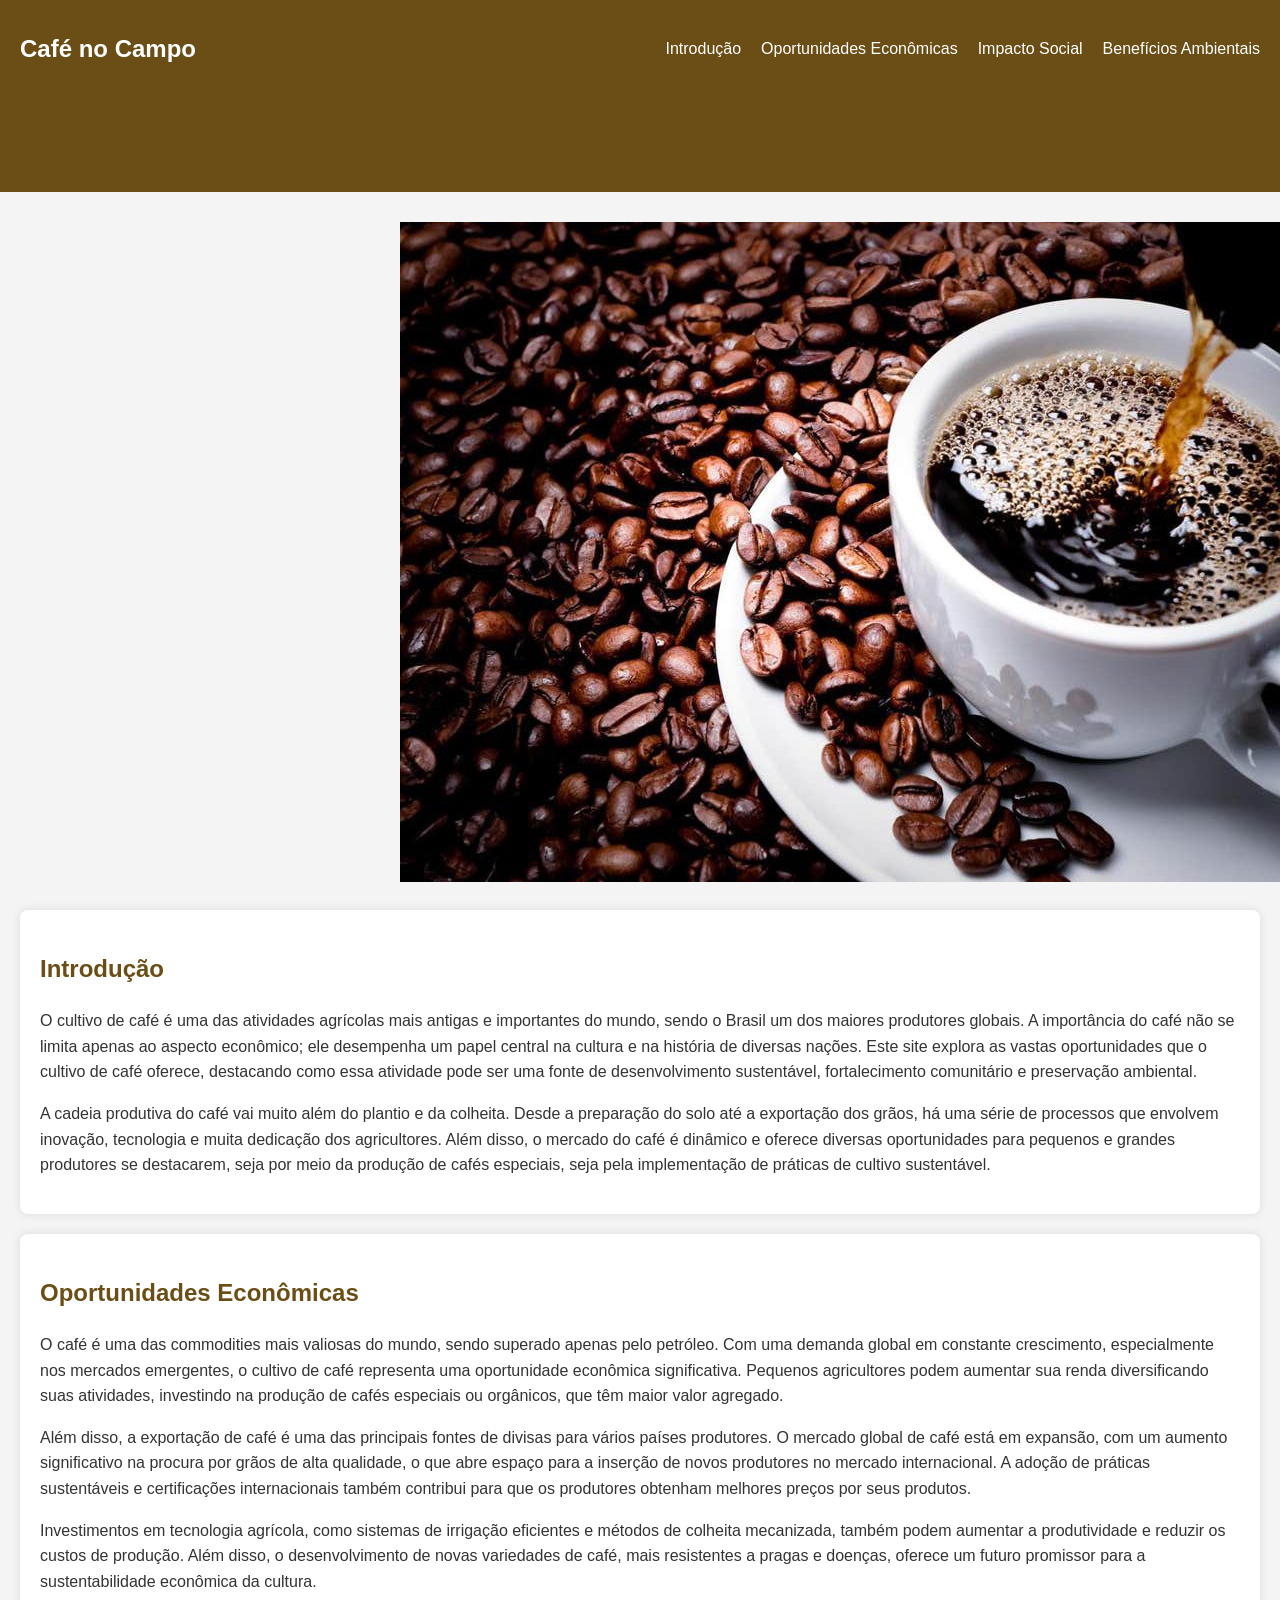
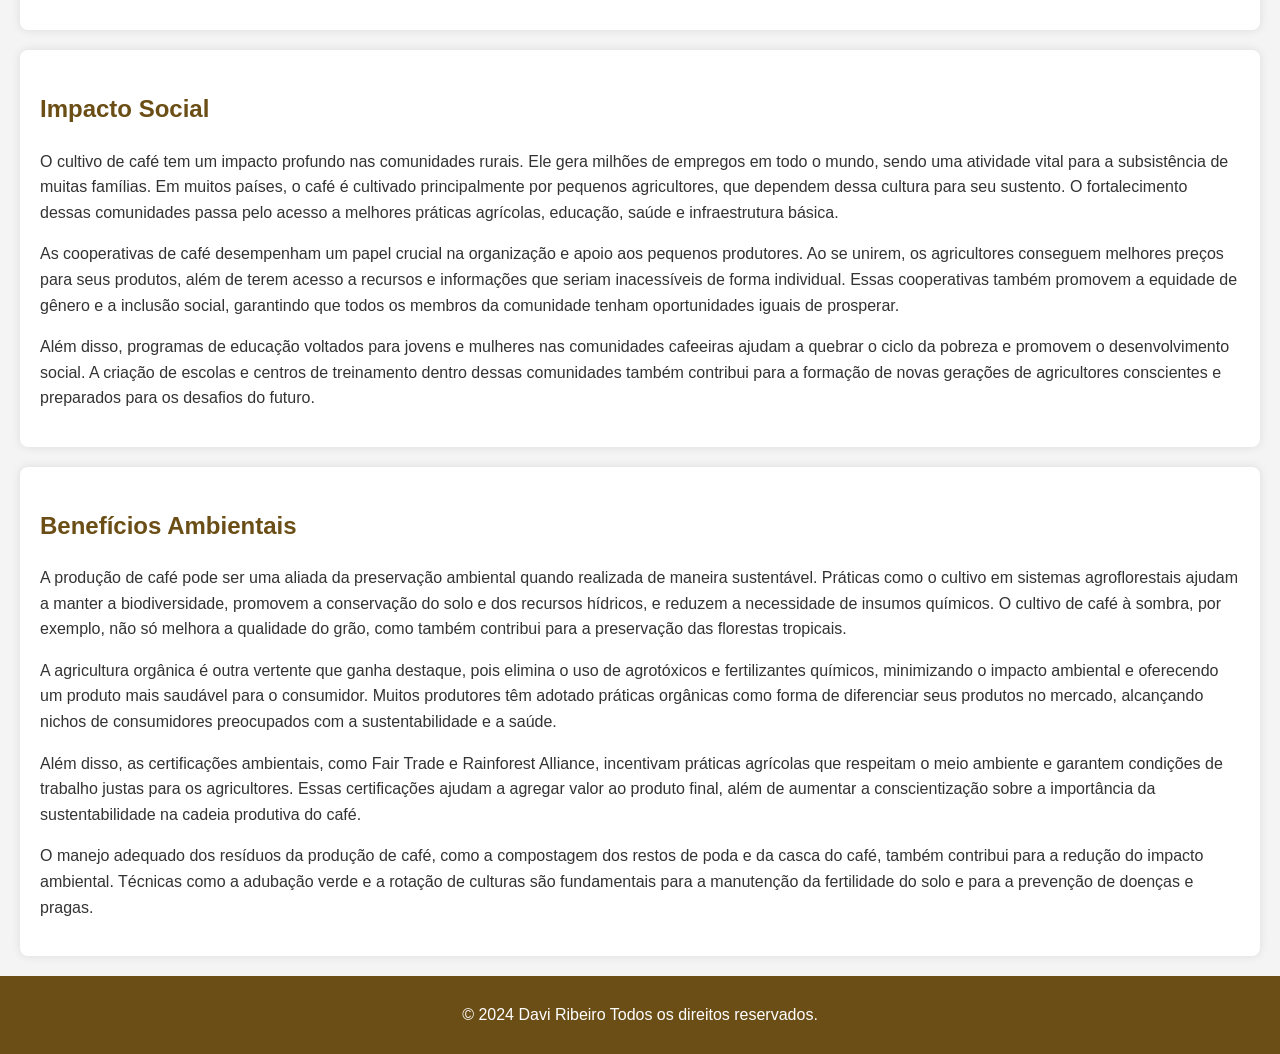
<file: index.html>
<!DOCTYPE html>
<html lang="pt-BR">

<head>
    <meta charset="UTF-8">
    <meta name="viewport" content="width=device-width, initial-scale=1.0">
    <title>Oportunidades no Campo: O Café</title>
    <link rel="stylesheet" href="davi.css">
</head>

<body>
    <header>
        <nav class="navbar">
            <div class="logo">
                <a href="#">Café no Campo</a>
            </div>
            <ul class="nav-links">
                <li><a href="#introducao">Introdução</a></li>
                <li><a href="#oportu-eco">Oportunidades Econômicas</a></li>
                <li><a href="#impacto-social">Impacto Social</a></li>
                <li><a href="#beneficios-amb">Benefícios Ambientais</a></li>
            </ul>
        </nav>
        <h1>Oportunidades no Campo: O Café</h1>
    </header>
<div class="img_intro"> 
    <img src="historia_do_cafe-968x660-1.jpg" alt="imagemdocafe">
</div>
    <div id="introducao" class="introdução">
        <h2>Introdução</h2>
        <p>
            O cultivo de café é uma das atividades agrícolas mais antigas e importantes do mundo, sendo o Brasil um dos
            maiores produtores globais.
            A importância do café não se limita apenas ao aspecto econômico; ele desempenha um papel central na cultura
            e na história de diversas nações.
            Este site explora as vastas oportunidades que o cultivo de café oferece, destacando como essa atividade pode
            ser uma fonte de desenvolvimento
            sustentável, fortalecimento comunitário e preservação ambiental.
        </p>
        <p>
            A cadeia produtiva do café vai muito além do plantio e da colheita. Desde a preparação do solo até a
            exportação dos grãos, há uma série de
            processos que envolvem inovação, tecnologia e muita dedicação dos agricultores. Além disso, o mercado do
            café é dinâmico e oferece diversas
            oportunidades para pequenos e grandes produtores se destacarem, seja por meio da produção de cafés
            especiais, seja pela implementação de
            práticas de cultivo sustentável.
        </p>
    </div>

    <div id="oportu-eco" class="oportu-eco">
        <h2>Oportunidades Econômicas</h2>
        <p>
            O café é uma das commodities mais valiosas do mundo, sendo superado apenas pelo petróleo. Com uma demanda
            global em constante crescimento,
            especialmente nos mercados emergentes, o cultivo de café representa uma oportunidade econômica
            significativa. Pequenos agricultores podem
            aumentar sua renda diversificando suas atividades, investindo na produção de cafés especiais ou orgânicos,
            que têm maior valor agregado.
        </p>
        <p>
            Além disso, a exportação de café é uma das principais fontes de divisas para vários países produtores. O
            mercado global de café está
            em expansão, com um aumento significativo na procura por grãos de alta qualidade, o que abre espaço para a
            inserção de novos produtores
            no mercado internacional. A adoção de práticas sustentáveis e certificações internacionais também contribui
            para que os produtores
            obtenham melhores preços por seus produtos.
        </p>
        <p>
            Investimentos em tecnologia agrícola, como sistemas de irrigação eficientes e métodos de colheita
            mecanizada, também podem aumentar a
            produtividade e reduzir os custos de produção. Além disso, o desenvolvimento de novas variedades de café,
            mais resistentes a pragas e
            doenças, oferece um futuro promissor para a sustentabilidade econômica da cultura.
        </p>
    </div>

    <div id="impacto-social" class="impacto-social">
        <h2>Impacto Social</h2>
        <p>
            O cultivo de café tem um impacto profundo nas comunidades rurais. Ele gera milhões de empregos em todo o
            mundo, sendo uma atividade
            vital para a subsistência de muitas famílias. Em muitos países, o café é cultivado principalmente por
            pequenos agricultores, que
            dependem dessa cultura para seu sustento. O fortalecimento dessas comunidades passa pelo acesso a melhores
            práticas agrícolas,
            educação, saúde e infraestrutura básica.
        </p>
        <p>
            As cooperativas de café desempenham um papel crucial na organização e apoio aos pequenos produtores. Ao se
            unirem, os agricultores
            conseguem melhores preços para seus produtos, além de terem acesso a recursos e informações que seriam
            inacessíveis de forma
            individual. Essas cooperativas também promovem a equidade de gênero e a inclusão social, garantindo que
            todos os membros da
            comunidade tenham oportunidades iguais de prosperar.
        </p>
        <p>
            Além disso, programas de educação voltados para jovens e mulheres nas comunidades cafeeiras ajudam a quebrar
            o ciclo da pobreza e
            promovem o desenvolvimento social. A criação de escolas e centros de treinamento dentro dessas comunidades
            também contribui para a
            formação de novas gerações de agricultores conscientes e preparados para os desafios do futuro.
        </p>
    </div>

    <div id="beneficios-amb" class="beneficios-amb">
        <h2>Benefícios Ambientais</h2>
        <p>
            A produção de café pode ser uma aliada da preservação ambiental quando realizada de maneira sustentável.
            Práticas como o
            cultivo em sistemas agroflorestais ajudam a manter a biodiversidade, promovem a conservação do solo e dos
            recursos hídricos,
            e reduzem a necessidade de insumos químicos. O cultivo de café à sombra, por exemplo, não só melhora a
            qualidade do grão,
            como também contribui para a preservação das florestas tropicais.
        </p>
        <p>
            A agricultura orgânica é outra vertente que ganha destaque, pois elimina o uso de agrotóxicos e
            fertilizantes químicos,
            minimizando o impacto ambiental e oferecendo um produto mais saudável para o consumidor. Muitos produtores
            têm adotado
            práticas orgânicas como forma de diferenciar seus produtos no mercado, alcançando nichos de consumidores
            preocupados com
            a sustentabilidade e a saúde.
        </p>
        <p>
            Além disso, as certificações ambientais, como Fair Trade e Rainforest Alliance, incentivam práticas
            agrícolas que respeitam
            o meio ambiente e garantem condições de trabalho justas para os agricultores. Essas certificações ajudam a
            agregar valor ao
            produto final, além de aumentar a conscientização sobre a importância da sustentabilidade na cadeia
            produtiva do café.
        </p>
        <p>
            O manejo adequado dos resíduos da produção de café, como a compostagem dos restos de poda e da casca do
            café, também
            contribui para a redução do impacto ambiental. Técnicas como a adubação verde e a rotação de culturas são
            fundamentais para
            a manutenção da fertilidade do solo e para a prevenção de doenças e pragas.
        </p>
    </div>

    <footer>
        <p>&copy; 2024 Davi Ribeiro Todos os direitos reservados.</p>
    </footer>
</body>

</html>
</file>
<file: davi.css>
body {
    font-family: Arial, sans-serif;
    line-height: 1.6;
    margin: 0;
    padding: 0;
    background-color: #f4f4f4;
    color: #333;
}


.navbar {
    background-color: #6b4e16;
    overflow: hidden;
    display: flex;
    justify-content: space-between;
    align-items: center;
    padding: 10px 20px;
}

.navbar .logo a {
    color: white;
    text-decoration: none;
    font-size: 24px;
    font-weight: bold;
}

.navbar .nav-links {
    list-style: none;
    display: flex;
    margin: 0;
    padding: 0;
}

.navbar .nav-links li {
    margin-left: 20px;
}

.navbar .nav-links a {
    color: white;
    text-decoration: none;
    font-size: 16px;
}

.navbar .nav-links a:hover {
    text-decoration: underline;
}


header {
    background-color: #6b4e16;
    color: white;
    padding: 20px 0;
    text-align: center;
}

.introdução,
.oportu-eco,
.impacto-social,
.beneficios-amb {
    padding: 20px;
    margin: 20px;
    background-color: #fff;
    border-radius: 8px;
    box-shadow: 0 0 10px rgba(0, 0, 0, 0.1);
}


h1, h2 {
    color: #6b4e16;
}

footer {
    background-color: #6b4e16;
    color: white;
    text-align: center;
    padding: 10px 0;
    margin-top: 20px;
}
.img_intro { 
    margin-left: 400px;
    margin-top: 30px;
}
@media (max-width: 768px) {
    .navbar {
        flex-direction: column;
        align-items: flex-start;
    }

    .navbar .nav-links {
        flex-direction: column;
        width: 100%;
    }

    .navbar .nav-links li {
        margin-left: 0;
        margin-bottom: 10px;
    }

    header h1 {
        font-size: 20px;
        padding: 10px 0;
    }

    .introdução,
    .oportu-eco,
    .impacto-social,
    .beneficios-amb {
        margin: 10px;
        padding: 15px;
    }

    .img_intro {
        margin-left: 0;
        text-align: center;
    }

    .img_intro img {
        max-width: 100%;
        height: auto;
    }
}

@media (max-width: 480px) {
    .navbar .logo a {
        font-size: 20px;
    }

    .navbar .nav-links a {
        font-size: 14px;
    }

    header h1 {
        font-size: 18px;
    }
}
</file>
